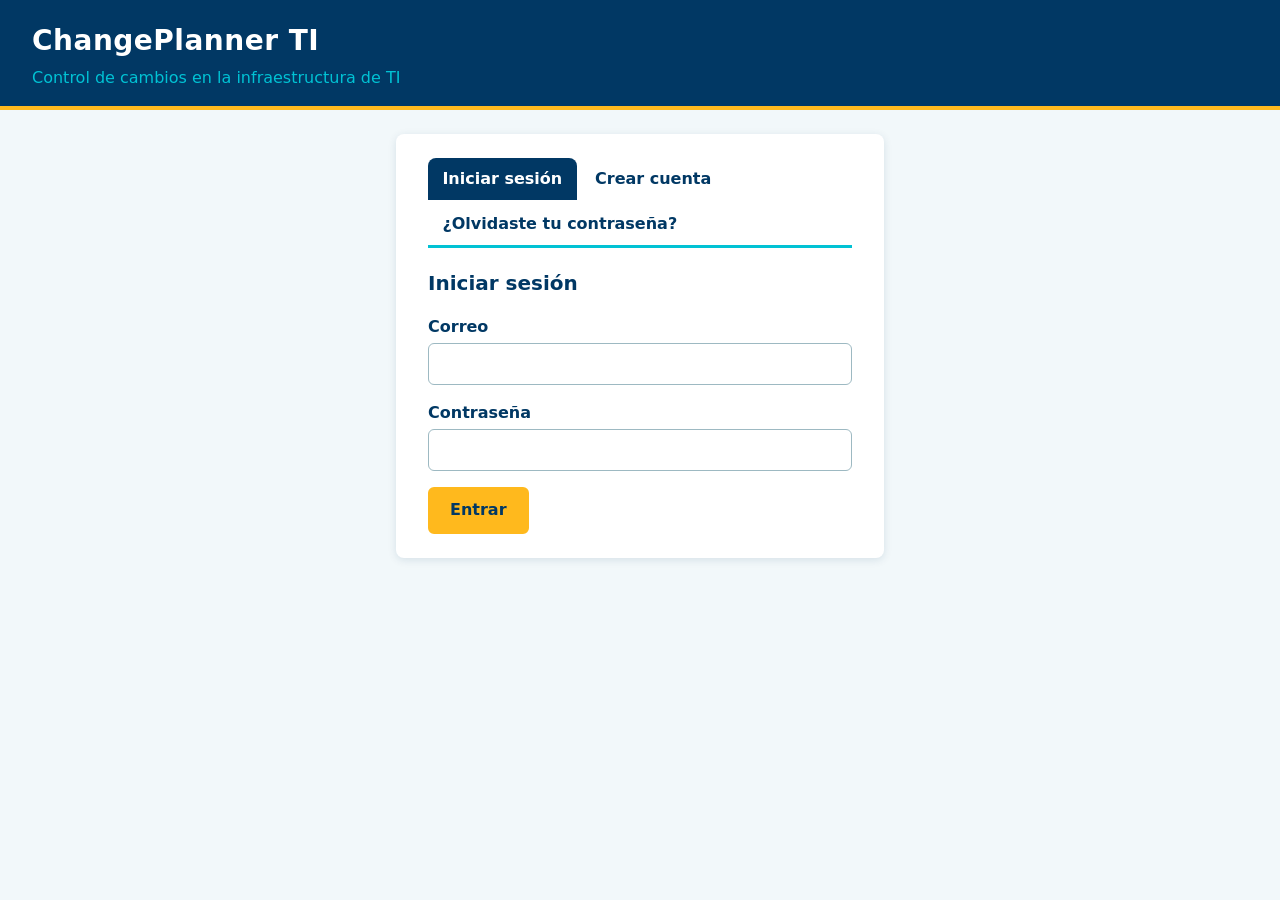
<file: index.html>
<!DOCTYPE html>
<html lang="es">
<head>
  <meta charset="UTF-8">
  <meta name="viewport" content="width=device-width, initial-scale=1">
  <title>Inicio · ChangePlanner TI</title>
  <link rel="stylesheet" href="Estilos.css">
</head>
<body>

<header>
  <h1>ChangePlanner TI</h1>
  <p>Control de cambios en la infraestructura de TI</p>
  <nav aria-label="Menú principal"></nav>
</header>

<main hidden>
  <section id="tablero">
    <h2 id="saludo">Bienvenido</h2>
    <p class="ayuda">Vista gerencial de los cambios en la infraestructura. Elige el período y el área.</p>

    <!-- Filtros: una sola fila sobre los gráficos -->
    <form id="filtros" class="filtros">
      <p><label for="desde">Desde</label><br><input type="date" id="desde" name="desde" required></p>
      <p><label for="hasta">Hasta</label><br><input type="date" id="hasta" name="hasta" required></p>
      <p><label for="filtro-area">Área</label><br>
        <select id="filtro-area" name="area"><option value="">Todas las áreas</option></select></p>
      <p class="filtros-botones">
        <button type="button" data-periodo="mes">Este mes</button>
        <button type="button" data-periodo="anio">Este año</button>
        <button type="button" data-periodo="todo">Todo</button>
      </p>
    </form>

    <p id="mensaje" class="mensaje info" role="status" aria-live="polite" hidden></p>

    <!-- Indicadores principales -->
    <ul class="kpis" aria-label="Indicadores">
      <li><span>Cambios registrados</span><strong id="kpi-total">0</strong></li>
      <li><span>Total ejecutado</span><strong id="kpi-ejecutado">0</strong><small>Exitosos, fallidos y revertidos</small></li>
      <li class="kpi-exito"><span>Tasa de éxito</span><strong id="kpi-exito">–</strong><small id="kpi-exito-det"></small></li>
      <li class="kpi-fallo"><span>% fallido</span><strong id="kpi-fallo">–</strong><small id="kpi-fallo-det"></small></li>
      <li><span>Pendientes</span><strong id="kpi-pendiente">0</strong><small>Sin resultado final</small></li>
    </ul>

    <h3>Cambios por área y resultado</h3>
    <div id="leyenda" class="leyenda" aria-hidden="true"></div>
    <div id="grafico" class="grafico" role="img" aria-label="Gráfico de barras: cambios por área según su resultado. Los mismos datos están en la tabla dinámica."></div>
    <div id="tooltip" class="tooltip" role="tooltip" hidden></div>

    <h3>Tabla dinámica</h3>
    <p>
      <label for="pivote-columnas">Columnas</label>
      <select id="pivote-columnas">
        <option value="resultado">Resultado</option>
        <option value="clasificacion">Clasificación</option>
        <option value="estado">Estado de aprobación</option>
      </select>
    </p>
    <div class="tabla-desplazable">
      <table id="pivote">
        <thead><tr><th scope="col">Área</th></tr></thead>
        <tbody><tr><td colspan="1">Cargando…</td></tr></tbody>
      </table>
    </div>
  </section>
</main>

<script src="js/config.js"></script>
<script src="js/auth.js"></script>
<script src="js/api.js"></script>
<script src="js/tablero.js"></script>
</body>
</html>
</file>
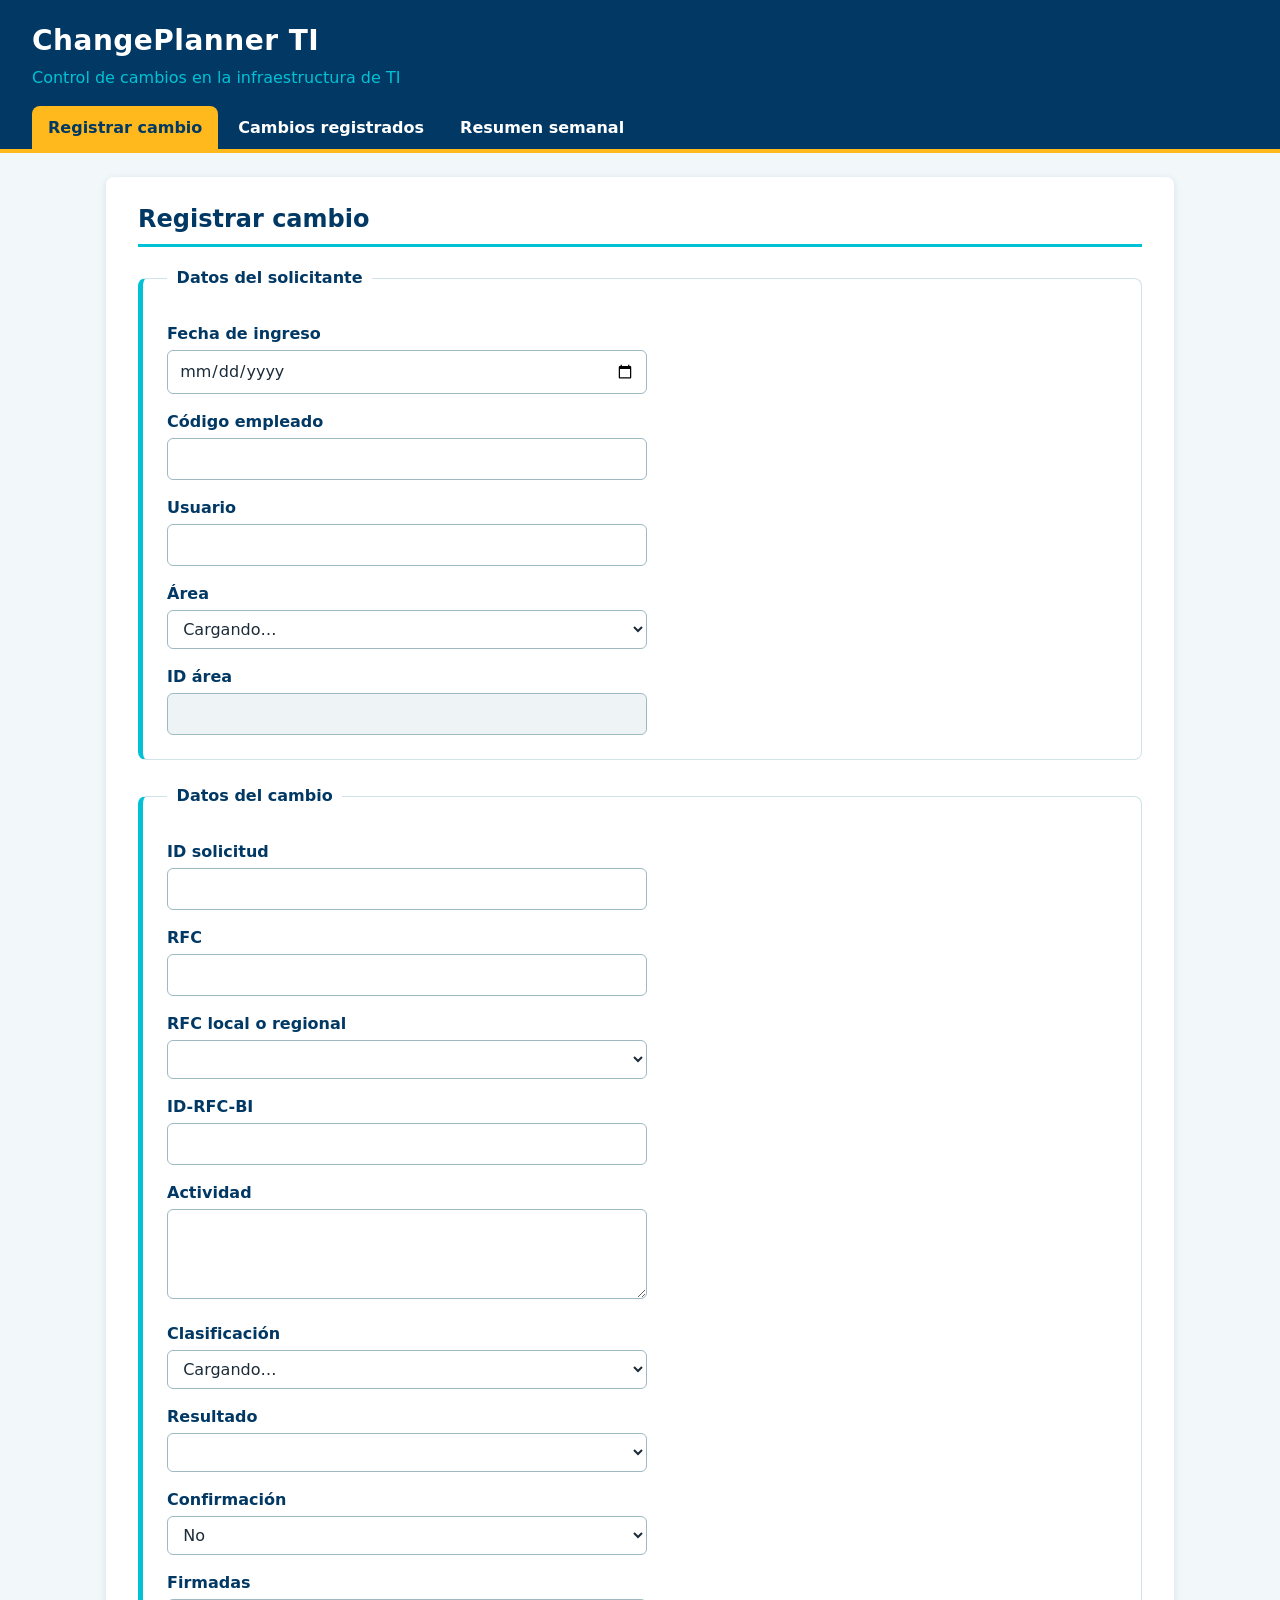
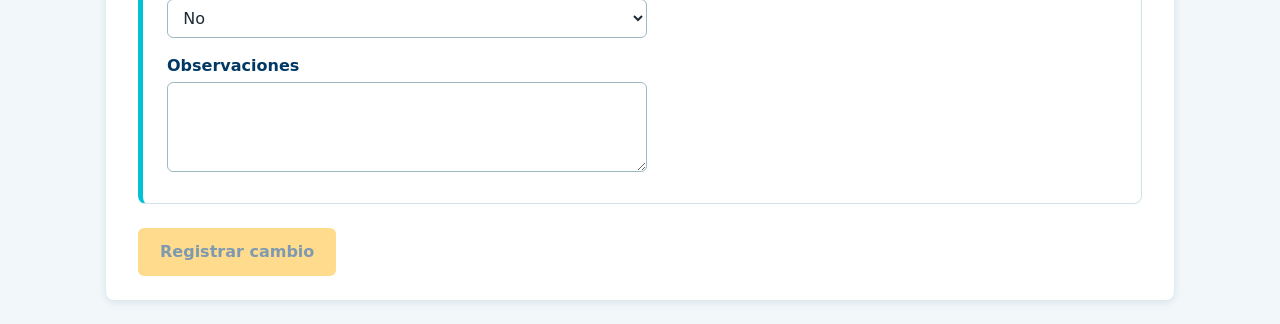
<file: Index.html>
<!DOCTYPE html>
<html lang="es">
<head>
  <meta charset="UTF-8">
  <meta name="viewport" content="width=device-width, initial-scale=1">
  <title>Registrar cambio · ChangePlanner TI</title>
  <link rel="stylesheet" href="Estilos.css">
</head>
<body>

<header>
  <h1>ChangePlanner TI</h1>
  <p>Control de cambios en la infraestructura de TI</p>
  <nav>
    <a href="index.html" aria-current="page">Registrar cambio</a>
    <a href="CambiosRegistrados.html">Cambios registrados</a>
    <a href="CambiosSemanal.html">Resumen semanal</a>
  </nav>
</header>

<main>
  <section id="registro">
    <h2>Registrar cambio</h2>
    <p id="mensaje" class="mensaje info" role="status" aria-live="polite" hidden></p>

    <form id="form-cambio">
      <!-- Datos de quien realiza el cambio y qué área -->
      <fieldset>
        <legend>Datos del solicitante</legend>
        <p><label for="fechaIngreso">Fecha de ingreso</label><br>
          <input type="date" id="fechaIngreso" name="fechaIngreso" required></p>
        <p><label for="codigoEmpleado">Código empleado</label><br>
          <input type="text" id="codigoEmpleado" name="codigoEmpleado" maxlength="30"></p>
        <p><label for="usuario">Usuario</label><br>
          <input type="text" id="usuario" name="usuario" required maxlength="60"></p>
        <p><label for="area">Área</label><br>
          <select id="area" name="area" required>
            <option value="">Cargando…</option>
          </select></p>
        <p><label for="idArea">ID área</label><br>
          <input type="text" id="idArea" name="idArea" readonly tabindex="-1"></p>
      </fieldset>

      <!-- Datos de la actividad a realizar en la infraestructura -->
      <fieldset>
        <legend>Datos del cambio</legend>
        <p><label for="idSolicitud">ID solicitud</label><br>
          <input type="text" id="idSolicitud" name="idSolicitud" maxlength="40"></p>
        <p><label for="rfc">RFC</label><br>
          <input type="text" id="rfc" name="rfc" maxlength="40"></p>
        <p><label for="rfcTipo">RFC local o regional</label><br>
          <select id="rfcTipo" name="rfcTipo"></select></p>
        <p><label for="idRfcBi">ID-RFC-BI</label><br>
          <input type="text" id="idRfcBi" name="idRfcBi" maxlength="40"></p>
        <p><label for="actividad">Actividad</label><br>
          <textarea id="actividad" name="actividad" rows="3" cols="50" required minlength="10" maxlength="1000"></textarea></p>
        <p><label for="clasificacion">Clasificación</label><br>
          <select id="clasificacion" name="clasificacion" required>
            <option value="">Cargando…</option>
          </select></p>
        <p><label for="resultado">Resultado</label><br>
          <select id="resultado" name="resultado"></select></p>
        <p><label for="confirmacion">Confirmación</label><br>
          <select id="confirmacion" name="confirmacion">
            <option>No</option>
            <option>Sí</option>
          </select></p>
        <p><label for="firmadas">Firmadas</label><br>
          <select id="firmadas" name="firmadas">
            <option>No</option>
            <option>Sí</option>
          </select></p>
        <p><label for="observaciones">Observaciones</label><br>
          <textarea id="observaciones" name="observaciones" rows="3" cols="50" maxlength="1000"></textarea><br>
          <span id="ayuda-observaciones" class="ayuda" hidden>Los cambios de emergencia requieren una justificación (mínimo 10 caracteres).</span></p>
      </fieldset>

      <!-- Botón que registra el cambio -->
      <button type="submit" disabled>Registrar cambio</button>
    </form>
  </section>
</main>

<script src="js/config.js"></script>
<script src="js/api.js"></script>
<script src="js/registro.js"></script>
</body>
</html>
</file>
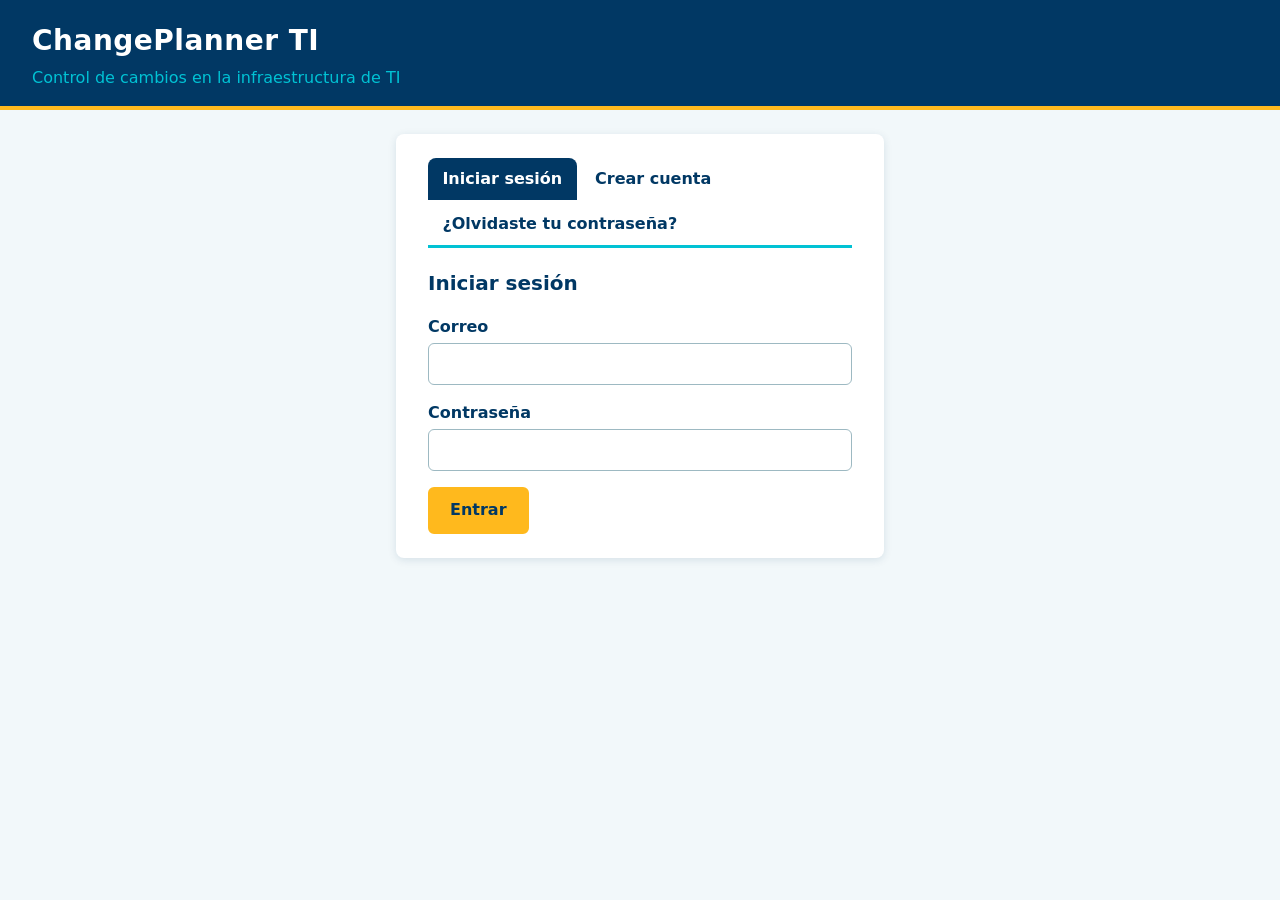
<file: CambiosRegistrados.html>
<!DOCTYPE html>
<html lang="es">
<head>
  <meta charset="UTF-8">
  <meta name="viewport" content="width=device-width, initial-scale=1">
  <title>Cambios registrados · ChangePlanner TI</title>
  <link rel="stylesheet" href="Estilos.css">
</head>
<body>

<header>
  <h1>ChangePlanner TI</h1>
  <p>Control de cambios en la infraestructura de TI</p>
  <nav aria-label="Menú principal"></nav>
</header>

<main hidden>
  <section id="cambios">
    <h2>Cambios registrados</h2>
    <!-- Búsqueda y filtros (semana 6, hallazgo H2 de la prueba con usuarios).
         Los filtros se aplican en el servidor (PostgREST) y se combinan entre sí. -->
    <form id="form-filtros" class="filtros" role="search" aria-label="Buscar cambios">
      <p><label for="f-codigo">Código del cambio</label><br>
        <input type="search" id="f-codigo" name="codigo" maxlength="60" autocomplete="off"
               placeholder="RFC, ID solicitud o ID-RFC-BI" aria-describedby="ayuda-codigo"></p>
      <p><label for="f-area">Área</label><br>
        <select id="f-area" name="area">
          <option value="">Todas las áreas</option>
        </select></p>
      <p><label for="f-usuario">Usuario</label><br>
        <input type="search" id="f-usuario" name="usuario" maxlength="60" autocomplete="off"
               placeholder="Usuario o código de empleado"></p>
      <p><label for="f-etapa">Etapa</label><br>
        <select id="f-etapa" name="etapa">
          <option value="">Todas las etapas</option>
          <option>Registrado</option>
          <option>Aprobado en sesión</option>
          <option>Ejecutado</option>
        </select></p>
      <p><label for="semana">Semana</label><br>
        <input type="week" id="semana" name="semana"></p>
      <p class="filtros-botones">
        <button type="submit" id="btn-buscar">Buscar</button>
        <button type="button" id="btn-todas">Ver todas las semanas</button>
        <button type="button" id="btn-limpiar">Limpiar filtros</button>
      </p>
    </form>
    <p id="ayuda-codigo" class="ayuda">Puedes escribir solo una parte del código. Los filtros se combinan entre sí.</p>
    <p id="conteo" class="conteo" aria-live="polite"></p>
    <p id="mensaje" class="mensaje info" role="status" aria-live="polite" hidden></p>
    <table>
      <thead>
        <tr>
          <th scope="col">Fecha de ingreso</th>
          <th scope="col">Código Empleado</th>
          <th scope="col">Usuario</th>
          <th scope="col">Área</th>
          <th scope="col">ID Área</th>
          <th scope="col">ID Solicitud</th>
          <th scope="col">RFC</th>
          <th scope="col">RFC Local / Regional</th>
          <th scope="col">ID-RFC-BI</th>
          <th scope="col">Actividad</th>
          <th scope="col">Clasificación</th>
          <th scope="col">Etapa</th>
          <th scope="col">Fecha de sesión</th>
          <th scope="col">Fecha de ejecución</th>
          <th scope="col">Resultado</th>
          <th scope="col">Confirmación</th>
          <th scope="col">Aprobado por</th>
          <th scope="col">Fecha de Aprobación</th>
          <th scope="col">Firmadas</th>
          <th scope="col">Observaciones</th>
          <th scope="col">Aprobación semanal</th>
          <th scope="col" class="solo-admin" hidden>Acciones</th>
        </tr>
      </thead>
      <tbody>
        <tr>
          <td colspan="21">Cargando…</td>
        </tr>
      </tbody>
    </table>
  </section>

  <!-- Editar cambio (solo Administrador) -->
  <dialog id="dlg-editar" aria-labelledby="dlg-editar-titulo">
    <form id="form-editar" method="dialog">
      <h3 id="dlg-editar-titulo">Editar cambio</h3>
      <p class="ayuda" id="editar-resumen"></p>
      <p><label for="ed-actividad">Actividad</label><br>
        <textarea id="ed-actividad" name="actividad" rows="3" required minlength="10" maxlength="1000"></textarea></p>
      <p><label for="ed-clasificacion">Clasificación</label><br>
        <select id="ed-clasificacion" name="clasificacion" required></select></p>
      <p><label for="ed-observaciones">Observaciones</label><br>
        <textarea id="ed-observaciones" name="observaciones" rows="3" maxlength="1000"></textarea></p>
      <p id="editar-mensaje" class="mensaje error" role="alert" hidden></p>
      <button type="submit" value="guardar">Guardar cambios</button>
      <button type="button" class="btn-cerrar">Cancelar</button>
    </form>
  </dialog>

  <!-- Actualizar etapa (solo Administrador): 1 Registrado → 2 Aprobado en sesión → 3 Ejecutado -->
  <dialog id="dlg-etapa" aria-labelledby="dlg-etapa-titulo">
    <form id="form-etapa" method="dialog">
      <h3 id="dlg-etapa-titulo">Actualizar etapa</h3>
      <p class="ayuda" id="etapa-resumen"></p>
      <ol class="etapas" aria-label="Etapas del cambio">
        <li data-etapa="Registrado">Registrado</li>
        <li data-etapa="Aprobado en sesión">Aprobado en sesión</li>
        <li data-etapa="Ejecutado">Ejecutado</li>
      </ol>
      <p><label for="et-fecha" id="et-fecha-etiqueta">Fecha</label><br>
        <input type="date" id="et-fecha" name="fecha" required></p>
      <div id="et-campos-ejecucion">
        <p><label for="et-resultado">Resultado de la ejecución</label><br>
          <select id="et-resultado" name="resultado"></select></p>
        <p><label><input type="checkbox" id="et-confirmacion" name="confirmacion"> Confirmación del solicitante</label></p>
      </div>
      <p><label><input type="checkbox" id="et-firmadas" name="firmadas"> Firmadas</label></p>
      <p><label for="et-observaciones">Observaciones</label><br>
        <textarea id="et-observaciones" name="observaciones" rows="3" maxlength="1000"></textarea><br>
        <span class="ayuda" id="et-ayuda-obs" hidden>Si el cambio fue fallido o revertido, explica qué pasó (mínimo 10 caracteres).</span></p>
      <p id="etapa-mensaje" class="mensaje error" role="alert" hidden></p>
      <button type="submit" id="et-guardar">Guardar etapa</button>
      <button type="button" class="btn-cerrar">Cancelar</button>
    </form>
  </dialog>

  <!-- Eliminar cambio (solo Administrador) -->
  <dialog id="dlg-eliminar" aria-labelledby="dlg-eliminar-titulo">
    <form id="form-eliminar" method="dialog">
      <h3 id="dlg-eliminar-titulo">Eliminar cambio</h3>
      <p id="eliminar-resumen"></p>
      <p><label for="el-motivo">Motivo de la eliminación</label><br>
        <textarea id="el-motivo" name="motivo" rows="2" required minlength="5" maxlength="300"></textarea></p>
      <p id="eliminar-mensaje" class="mensaje error" role="alert" hidden></p>
      <button type="submit" value="eliminar" class="btn-peligro">Eliminar</button>
      <button type="button" class="btn-cerrar">Cancelar</button>
    </form>
  </dialog>
</main>

<script src="js/config.js"></script>
<script src="js/auth.js"></script>
<script src="js/api.js"></script>
<script src="js/registrados.js"></script>
</body>
</html>
</file>
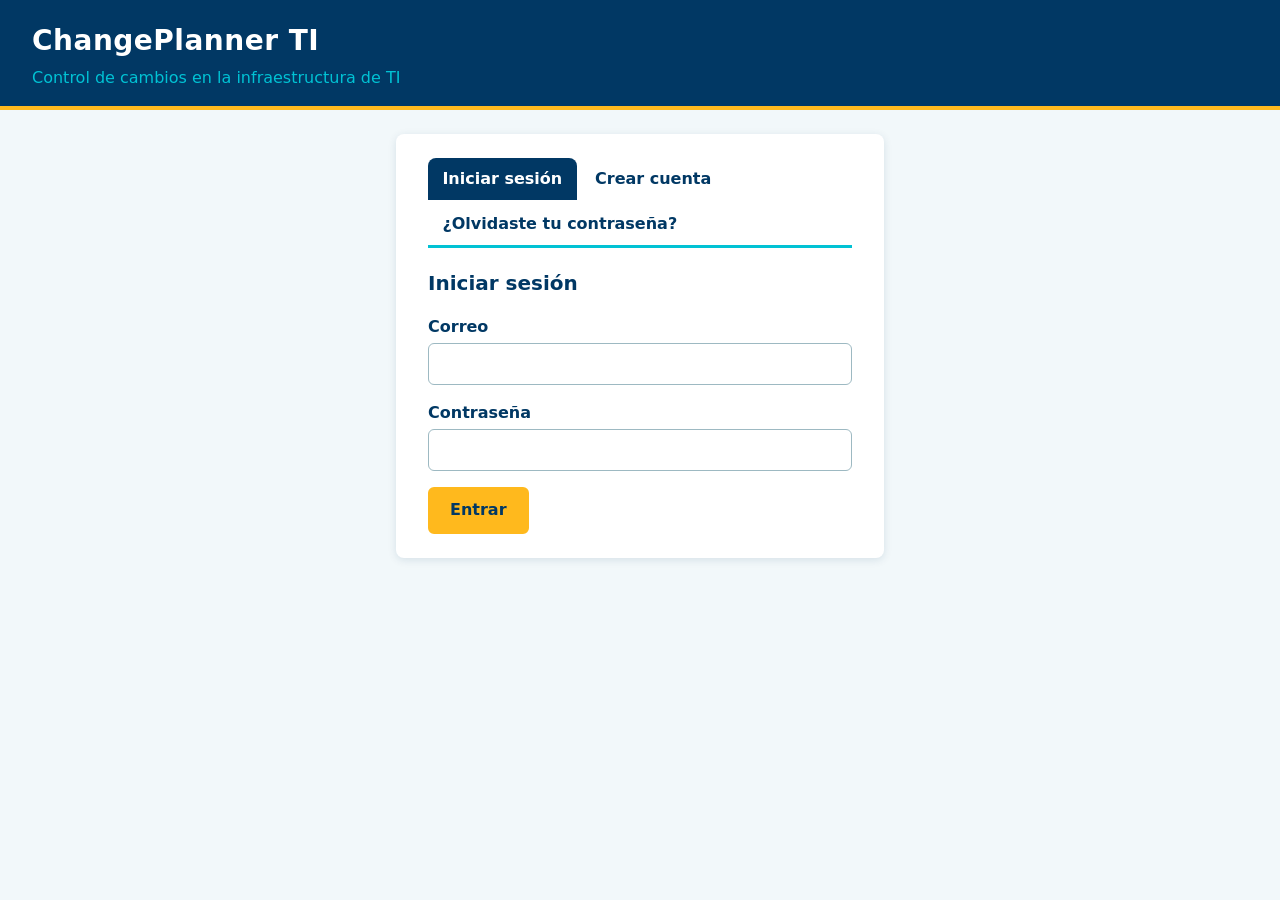
<file: CambiosSemanal.html>
<!DOCTYPE html>
<html lang="es">
<head>
  <meta charset="UTF-8">
  <meta name="viewport" content="width=device-width, initial-scale=1">
  <title>Resumen semanal · ChangePlanner TI</title>
  <link rel="stylesheet" href="Estilos.css">
</head>
<body>

<header>
  <h1>ChangePlanner TI</h1>
  <p>Control de cambios en la infraestructura de TI</p>
  <nav aria-label="Menú principal"></nav>
</header>

<main hidden>
  <section id="resumen">
    <h2>Resumen semanal</h2>
    <p>
      <label for="semana">Semana</label>
      <input type="week" id="semana" name="semana">
      <button type="button" id="btn-csv" class="solo-detalle" hidden>Exportar CSV</button>
      <button type="button" id="btn-imprimir">Imprimir o guardar PDF</button>
    </p>
    <p id="estado-semana"></p>
    <p id="mensaje" class="mensaje info" role="status" aria-live="polite" hidden></p>

    <h3>Totales de la semana</h3>
    <ul>
      <li>Cambios registrados: <strong id="total-cambios">0</strong></li>
      <li>Por aprobar: <strong id="total-pendientes">0</strong></li>
      <li>Aprobados: <strong id="total-aprobados">0</strong></li>
      <li>Rechazados: <strong id="total-rechazados">0</strong></li>
      <li>Sin firmar: <strong id="total-sin-firmar">0</strong></li>
    </ul>

    <h3>Cambios por usuario</h3>
    <table>
      <thead>
        <tr>
          <th scope="col">Usuario</th>
          <th scope="col">Área</th>
          <th scope="col">Cambios</th>
        </tr>
      </thead>
      <tbody id="cuerpo-usuarios">
        <tr>
          <td colspan="3">Sin datos para esta semana.</td>
        </tr>
      </tbody>
    </table>

    <h3>Aprobación de gerencia</h3>
    <p id="aviso-aprobacion" class="ayuda" hidden>La aprobación de la semana la registra el rol <strong>Aprobador</strong>.</p>
    <form id="form-aprobacion" hidden>
      <p><label for="aprobadoPor">Aprobado por</label><br>
        <select id="aprobadoPor" name="aprobadoPor" required></select><br>
        <span class="ayuda">Solo puedes decidir con tu propio usuario; el servidor lo verifica.</span></p>
      <p><label for="fechaAprobacion">Fecha de aprobación</label><br>
        <input type="date" id="fechaAprobacion" name="fechaAprobacion" required></p>
      <p><label for="comentarios">Comentarios</label><br>
        <textarea id="comentarios" name="comentarios" rows="3" cols="50" maxlength="1000"></textarea></p>
      <button type="submit">Aprobar semana</button>
      <button type="button" id="btn-rechazar">Rechazar semana</button>
    </form>
  </section>
</main>

<script src="js/config.js"></script>
<script src="js/auth.js"></script>
<script src="js/api.js"></script>
<script src="js/semanal.js"></script>
</body>
</html>
</file>
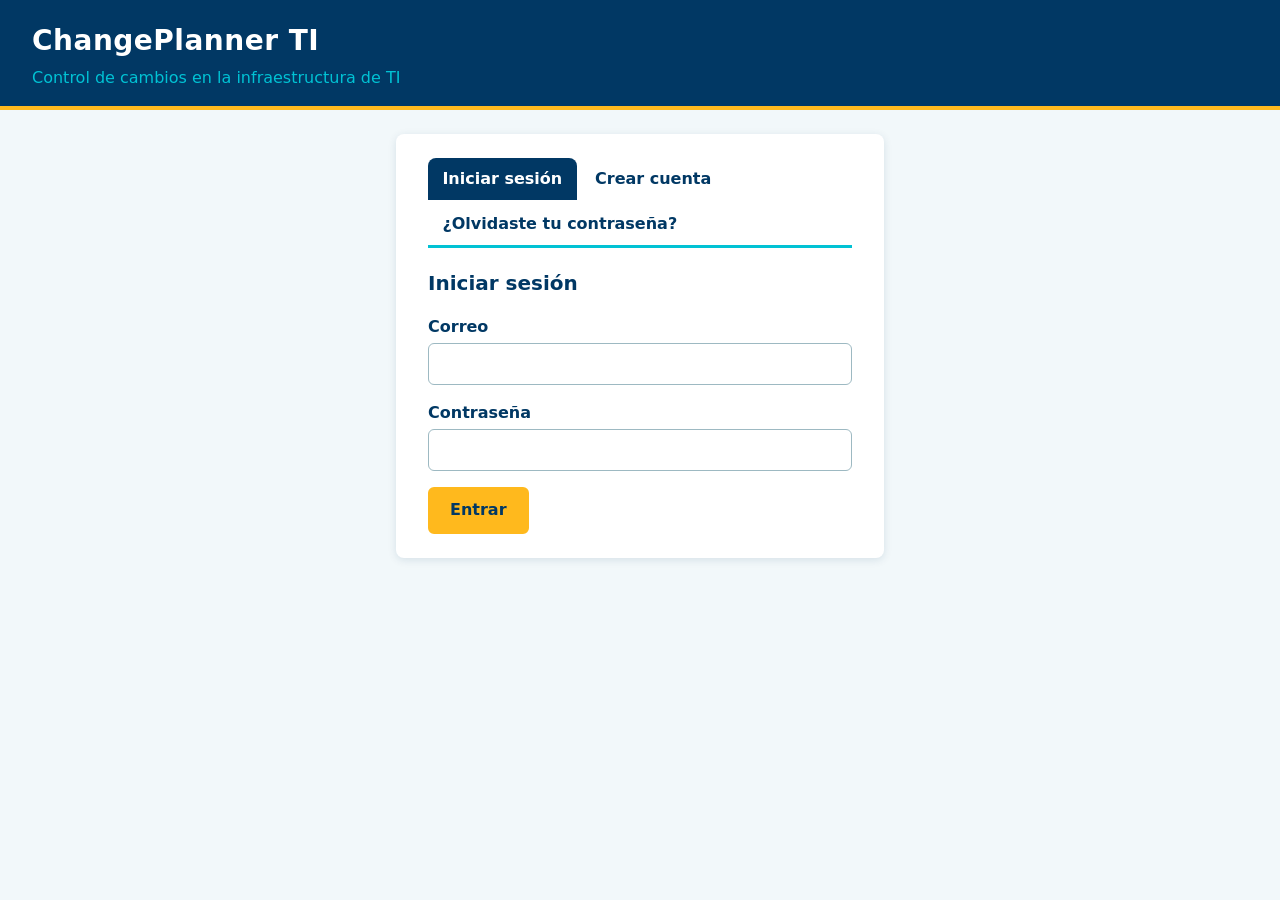
<file: login.html>
<!DOCTYPE html>
<html lang="es">
<head>
  <meta charset="UTF-8">
  <meta name="viewport" content="width=device-width, initial-scale=1">
  <title>Iniciar sesión · ChangePlanner TI</title>
  <link rel="stylesheet" href="Estilos.css">
</head>
<body class="pagina-acceso">

<header>
  <h1>ChangePlanner TI</h1>
  <p>Control de cambios en la infraestructura de TI</p>
</header>

<main>
  <section id="acceso">
    <div class="pestanas" role="tablist" aria-label="Opciones de acceso">
      <button type="button" role="tab" id="tab-entrar" aria-controls="form-entrar" aria-selected="true">Iniciar sesión</button>
      <button type="button" role="tab" id="tab-registro" aria-controls="form-registro" aria-selected="false">Crear cuenta</button>
      <button type="button" role="tab" id="tab-recuperar" aria-controls="form-recuperar" aria-selected="false">¿Olvidaste tu contraseña?</button>
    </div>

    <p id="mensaje" class="mensaje info" role="status" aria-live="polite" hidden></p>

    <!-- Iniciar sesión -->
    <form id="form-entrar" role="tabpanel" aria-labelledby="tab-entrar">
      <h2>Iniciar sesión</h2>
      <p><label for="entrar-correo">Correo</label><br>
        <input type="email" id="entrar-correo" name="correo" required autocomplete="username"></p>
      <p><label for="entrar-contrasena">Contraseña</label><br>
        <input type="password" id="entrar-contrasena" name="contrasena" required autocomplete="current-password"></p>
      <button type="submit">Entrar</button>
    </form>

    <!-- Registro: toda cuenta nueva queda como Visualizador -->
    <form id="form-registro" role="tabpanel" aria-labelledby="tab-registro" hidden>
      <h2>Crear cuenta</h2>
      <p class="ayuda">Las cuentas nuevas tienen el rol <strong>Visualizador</strong>. Un administrador puede darte otro rol.</p>
      <p><label for="registro-nombre">Nombre completo</label><br>
        <input type="text" id="registro-nombre" name="nombre" required minlength="3" maxlength="80" autocomplete="name"></p>
      <p><label for="registro-correo">Correo</label><br>
        <input type="email" id="registro-correo" name="correo" required autocomplete="email"></p>
      <p><label for="registro-contrasena">Contraseña</label><br>
        <input type="password" id="registro-contrasena" name="contrasena" required minlength="8" autocomplete="new-password"><br>
        <span class="ayuda">Mínimo 8 caracteres, con letras y números.</span></p>
      <p><label for="registro-confirmar">Repite la contraseña</label><br>
        <input type="password" id="registro-confirmar" name="confirmar" required minlength="8" autocomplete="new-password"></p>
      <button type="submit">Crear cuenta</button>
    </form>

    <!-- Recuperación de contraseña: envía un enlace a restablecer.html -->
    <form id="form-recuperar" role="tabpanel" aria-labelledby="tab-recuperar" hidden>
      <h2>Recuperar contraseña</h2>
      <p class="ayuda">Te enviaremos un enlace para crear una contraseña nueva.</p>
      <p><label for="recuperar-correo">Correo</label><br>
        <input type="email" id="recuperar-correo" name="correo" required autocomplete="email"></p>
      <button type="submit">Enviar enlace</button>
    </form>
  </section>
</main>

<script src="js/config.js"></script>
<script src="js/auth.js"></script>
<script src="js/login.js"></script>
</body>
</html>
</file>
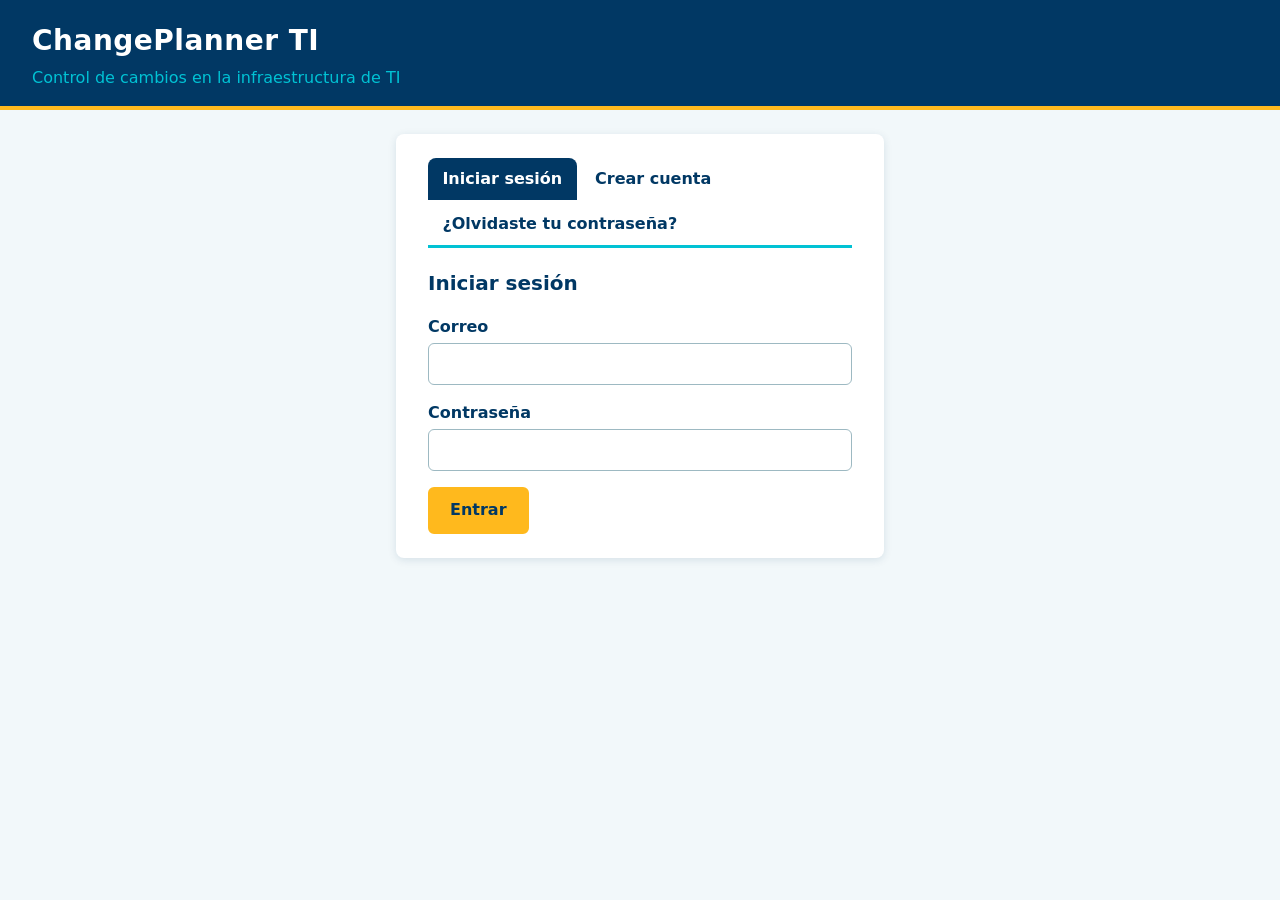
<file: RegistrarCambio.html>
<!DOCTYPE html>
<html lang="es">
<head>
  <meta charset="UTF-8">
  <meta name="viewport" content="width=device-width, initial-scale=1">
  <title>Registrar cambio · ChangePlanner TI</title>
  <link rel="stylesheet" href="Estilos.css">
</head>
<body>

<header>
  <h1>ChangePlanner TI</h1>
  <p>Control de cambios en la infraestructura de TI</p>
  <nav aria-label="Menú principal"></nav>
</header>

<main hidden>
  <section id="registro">
    <h2>Registrar cambio</h2>
    <p class="etapas-ayuda">
      <strong>Etapa 1 de 3 · Registro.</strong> Ingresa la solicitud. La aprobación en sesión (etapa 2) y el resultado de la
      ejecución (etapa 3) se documentan después en <a href="CambiosRegistrados.html">Cambios registrados</a> → <em>Actualizar etapa</em>.
    </p>
    <p id="mensaje" class="mensaje info" role="status" aria-live="polite" hidden></p>

    <form id="form-cambio">
      <!-- Datos de quien realiza el cambio y qué área -->
      <fieldset>
        <legend>Datos del solicitante</legend>
        <p><label for="fechaIngreso">Fecha de ingreso</label><br>
          <input type="date" id="fechaIngreso" name="fechaIngreso" required></p>
        <p><label for="codigoEmpleado">Código empleado</label><br>
          <input type="text" id="codigoEmpleado" name="codigoEmpleado" maxlength="30"></p>
        <p><label for="usuario">Usuario</label><br>
          <input type="text" id="usuario" name="usuario" required maxlength="60"></p>
        <p><label for="area">Área</label><br>
          <select id="area" name="area" required>
            <option value="">Cargando…</option>
          </select></p>
        <p><label for="idArea">ID área</label><br>
          <input type="text" id="idArea" name="idArea" readonly tabindex="-1"></p>
      </fieldset>

      <!-- Datos de la actividad a realizar en la infraestructura -->
      <fieldset>
        <legend>Datos del cambio</legend>
        <p><label for="idSolicitud">ID solicitud</label><br>
          <input type="text" id="idSolicitud" name="idSolicitud" maxlength="40"></p>
        <p><label for="rfc">RFC</label><br>
          <input type="text" id="rfc" name="rfc" maxlength="40"></p>
        <p><label for="rfcTipo">RFC local o regional</label><br>
          <select id="rfcTipo" name="rfcTipo"></select></p>
        <p><label for="idRfcBi">ID-RFC-BI</label><br>
          <input type="text" id="idRfcBi" name="idRfcBi" maxlength="40"></p>
        <p><label for="actividad">Actividad</label><br>
          <textarea id="actividad" name="actividad" rows="3" cols="50" required minlength="10" maxlength="1000"></textarea></p>
        <p><label for="clasificacion">Clasificación</label><br>
          <select id="clasificacion" name="clasificacion" required>
            <option value="">Cargando…</option>
          </select></p>
        <p><label for="observaciones">Observaciones</label><br>
          <textarea id="observaciones" name="observaciones" rows="3" cols="50" maxlength="1000"></textarea><br>
          <span id="ayuda-observaciones" class="ayuda" hidden>Los cambios de emergencia requieren una justificación (mínimo 10 caracteres).</span></p>
      </fieldset>

      <!-- Botón que registra el cambio -->
      <button type="submit" disabled>Registrar cambio</button>
    </form>
  </section>
</main>

<script src="js/config.js"></script>
<script src="js/auth.js"></script>
<script src="js/api.js"></script>
<script src="js/registro.js"></script>
</body>
</html>
</file>
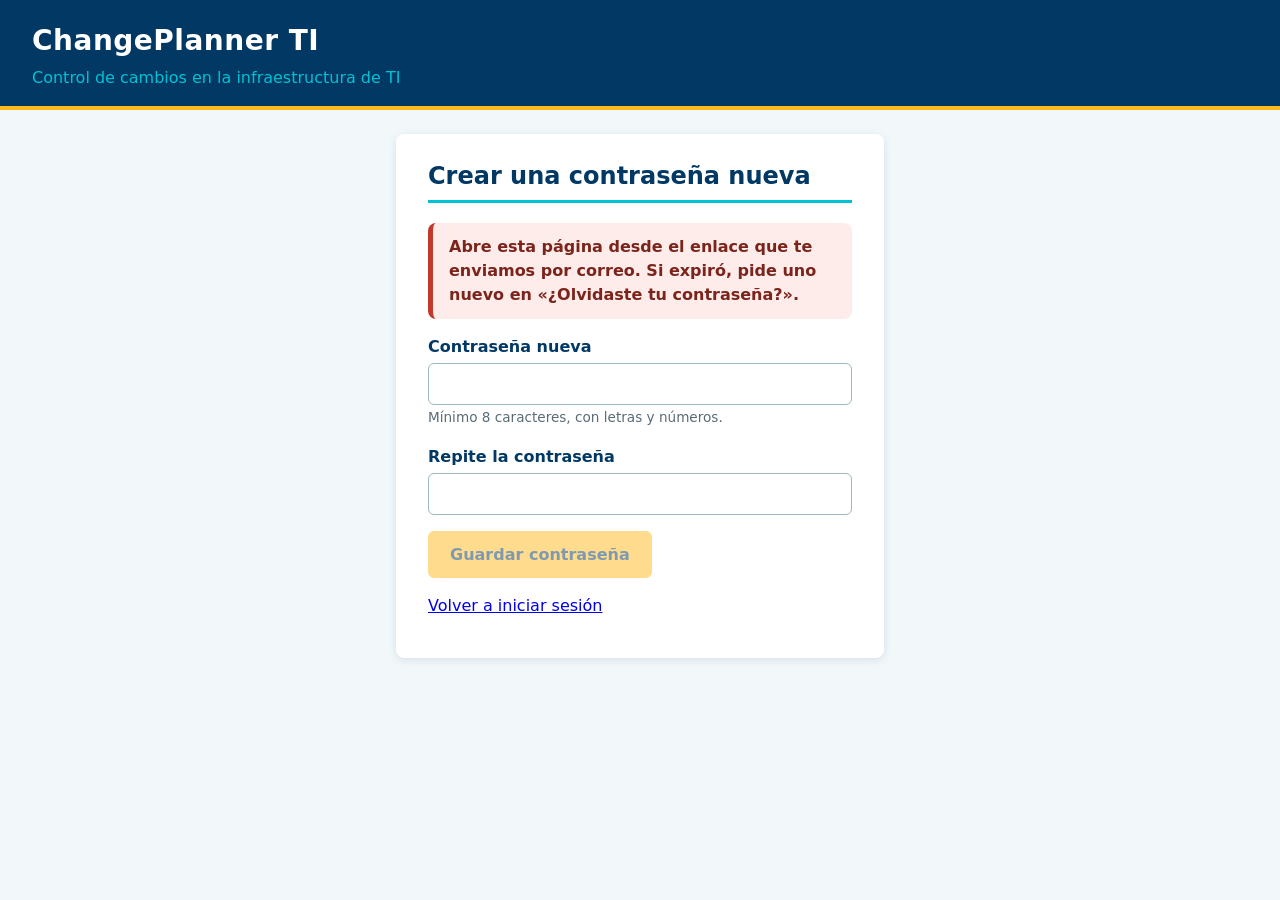
<file: restablecer.html>
<!DOCTYPE html>
<html lang="es">
<head>
  <meta charset="UTF-8">
  <meta name="viewport" content="width=device-width, initial-scale=1">
  <title>Nueva contraseña · ChangePlanner TI</title>
  <link rel="stylesheet" href="Estilos.css">
</head>
<body class="pagina-acceso">

<header>
  <h1>ChangePlanner TI</h1>
  <p>Control de cambios en la infraestructura de TI</p>
</header>

<main>
  <section id="acceso">
    <h2>Crear una contraseña nueva</h2>
    <p id="mensaje" class="mensaje info" role="status" aria-live="polite" hidden></p>

    <form id="form-restablecer">
      <p><label for="contrasena">Contraseña nueva</label><br>
        <input type="password" id="contrasena" name="contrasena" required minlength="8" autocomplete="new-password"><br>
        <span class="ayuda">Mínimo 8 caracteres, con letras y números.</span></p>
      <p><label for="confirmar">Repite la contraseña</label><br>
        <input type="password" id="confirmar" name="confirmar" required minlength="8" autocomplete="new-password"></p>
      <button type="submit">Guardar contraseña</button>
    </form>

    <p><a href="login.html">Volver a iniciar sesión</a></p>
  </section>
</main>

<script src="js/config.js"></script>
<script src="js/auth.js"></script>
<script>
// restablecer.html · llega desde el enlace del correo de recuperación (la sesión temporal viene en el #hash)
(function () {
  "use strict";
  const AUTH = window.AUTH;
  const form = document.getElementById("form-restablecer");
  const msg = document.getElementById("mensaje");
  const boton = form.querySelector('button[type="submit"]');

  function mostrar(texto, tipo) {
    msg.textContent = texto;
    msg.className = "mensaje " + (tipo || "info");
    msg.hidden = false;
  }

  const r = AUTH.leerSesionDeUrl();
  if (r && r.error) {
    mostrar(r.error, "error");
    boton.disabled = true;
  } else if (!AUTH.leerSesion()) {
    mostrar("Abre esta página desde el enlace que te enviamos por correo. Si expiró, pide uno nuevo en «¿Olvidaste tu contraseña?».", "error");
    boton.disabled = true;
  }

  form.addEventListener("submit", async (ev) => {
    ev.preventDefault();
    const e = form.elements;
    if (e.contrasena.value !== e.confirmar.value) { mostrar("Las contraseñas no coinciden.", "error"); return; }
    if (!/[A-Za-z]/.test(e.contrasena.value) || !/\d/.test(e.contrasena.value)) {
      mostrar("La contraseña debe tener letras y números.", "error");
      return;
    }
    boton.disabled = true;
    mostrar("Guardando…", "info");
    try {
      await AUTH.cambiarContrasena(e.contrasena.value);
      form.reset();
      form.hidden = true;
      mostrar("Contraseña actualizada. Ya puedes usar la aplicación.", "ok");
      const a = document.createElement("a");
      a.href = "index.html";
      a.textContent = "Ir al inicio";
      msg.after(a);
    } catch (err) {
      mostrar(err.message, "error");
      boton.disabled = false;
    }
  });
})();
</script>
</body>
</html>
</file>
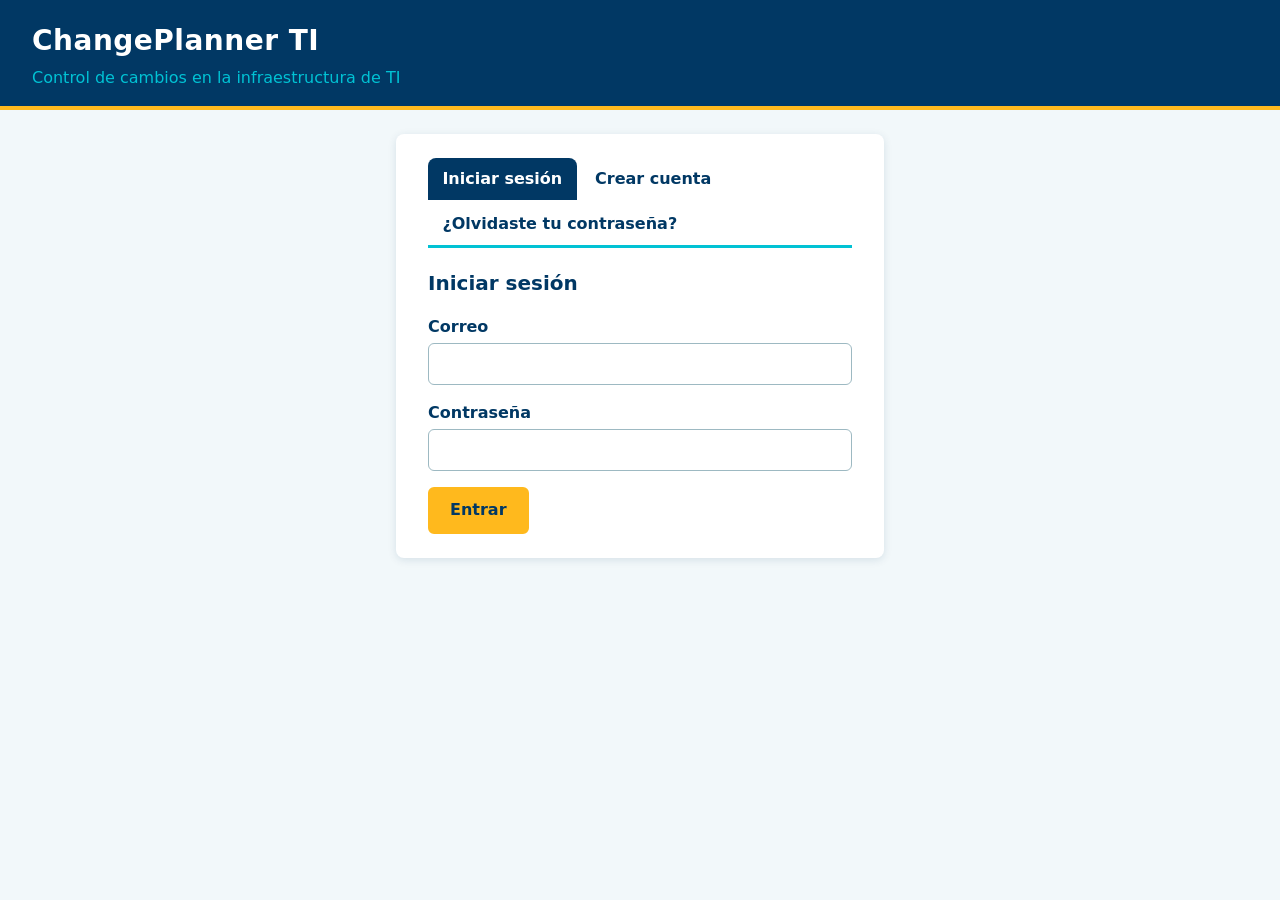
<file: Usuarios.html>
<!DOCTYPE html>
<html lang="es">
<head>
  <meta charset="UTF-8">
  <meta name="viewport" content="width=device-width, initial-scale=1">
  <title>Usuarios · ChangePlanner TI</title>
  <link rel="stylesheet" href="Estilos.css">
</head>
<body>

<header>
  <h1>ChangePlanner TI</h1>
  <p>Control de cambios en la infraestructura de TI</p>
  <nav aria-label="Menú principal"></nav>
</header>

<main hidden>
  <section id="usuarios">
    <h2>Usuarios y roles</h2>
    <p id="mensaje" class="mensaje info" role="status" aria-live="polite" hidden></p>

    <h3>Crear usuario</h3>
    <form id="form-nuevo">
      <fieldset>
        <legend>Cuenta nueva</legend>
        <p><label for="nuevo-nombre">Nombre completo</label><br>
          <input type="text" id="nuevo-nombre" name="nombre" required minlength="3" maxlength="80"></p>
        <p><label for="nuevo-correo">Correo</label><br>
          <input type="email" id="nuevo-correo" name="correo" required></p>
        <p><label for="nuevo-contrasena">Contraseña temporal</label><br>
          <input type="password" id="nuevo-contrasena" name="contrasena" required minlength="8" autocomplete="new-password"><br>
          <span class="ayuda">Mínimo 8 caracteres, con letras y números. La persona puede cambiarla con «¿Olvidaste tu contraseña?».</span></p>
        <p><label for="nuevo-rol">Rol</label><br>
          <select id="nuevo-rol" name="rol">
            <option>Visualizador</option>
            <option>Aprobador</option>
            <option>Administrador</option>
          </select></p>
      </fieldset>
      <button type="submit">Crear usuario</button>
    </form>

    <h3>Usuarios registrados</h3>
    <div class="tabla-desplazable">
      <table id="tabla-usuarios">
        <thead>
          <tr>
            <th scope="col">Nombre</th>
            <th scope="col">Correo</th>
            <th scope="col">Rol</th>
            <th scope="col">Activo</th>
            <th scope="col">Registrado</th>
            <th scope="col">Acciones</th>
          </tr>
        </thead>
        <tbody><tr><td colspan="6">Cargando…</td></tr></tbody>
      </table>
    </div>
  </section>
</main>

<script src="js/config.js"></script>
<script src="js/auth.js"></script>
<script src="js/api.js"></script>
<script src="js/usuarios.js"></script>
</body>
</html>
</file>
<file: Estilos.css>
/* ==========================================================================
   ChangePlanner TI · estilos.css
   Hoja de estilos compartida por todas las páginas del proyecto.

   Páginas y secciones a las que pertenece cada bloque:
     index.html              → #tablero (bienvenida gerencial, bloque 14)
     login.html, restablecer.html → #acceso (bloque 14)
     Usuarios.html           → #usuarios (bloque 14)
     RegistrarCambio.html    → #registro, #form-cambio, fieldset, formularios
     CambiosRegistrados.html → #cambios, tabla de 18 columnas
     CambiosSemanal.html     → #resumen, totales, tabla por usuario, #form-aprobacion
     Las tres páginas        → variables, base, header, nav, botones

   Paleta:
     Azul innovación  #01C2D4  → acentos, bordes, enlace activo
     Naranja          #FFB91D  → botones de acción principal, resaltados
     Azul oscuro      #013864  → encabezado, títulos, texto de énfasis
   ========================================================================== */


/* 1. VARIABLES · todas las páginas
   Los colores se definen una sola vez para cambiarlos desde aquí. */
:root {
  --azul-innovacion: #01C2D4;
  --naranja: #FFB91D;
  --azul-oscuro: #013864;

  --fondo: #F2F8FA;          /* fondo general, derivado del azul innovación */
  --superficie: #FFFFFF;     /* tarjetas y tablas */
  --texto: #1B2B38;
  --borde: #CFE3E8;

  --radio: 8px;
  --sombra: 0 2px 8px rgba(1, 56, 100, 0.12);
}


/* 2. BASE · todas las páginas */
*,
*::before,
*::after {
  box-sizing: border-box;
}

body {
  margin: 0;
  font-family: "Segoe UI", system-ui, -apple-system, Arial, sans-serif;
  line-height: 1.5;
  color: var(--texto);
  background: var(--fondo);
}

h2 {
  margin-top: 0;
  color: var(--azul-oscuro);
  border-bottom: 3px solid var(--azul-innovacion);
  padding-bottom: 0.4rem;
}

h3 {
  color: var(--azul-oscuro);
  margin-top: 1.75rem;
}


/* 3. ENCABEZADO · todas las páginas
   Barra azul oscuro con título, subtítulo y menú. */
header {
  background: var(--azul-oscuro);
  color: #FFFFFF;
  padding: 1.25rem 2rem 0;
  border-bottom: 4px solid var(--naranja);
}

header h1 {
  margin: 0;
  font-size: 1.75rem;
  letter-spacing: 0.5px;
}

header p {
  margin: 0.25rem 0 1rem;
  color: var(--azul-innovacion);
}


/* 4. MENÚ DE NAVEGACIÓN · todas las páginas
   Enlaces entre Index.html, CambiosRegistrados.html y CambiosSemanal.html. */
nav {
  display: flex;
  flex-wrap: wrap;
  gap: 0.25rem;
}

nav a {
  color: #FFFFFF;
  text-decoration: none;
  padding: 0.6rem 1rem;
  border-radius: var(--radio) var(--radio) 0 0;
  font-weight: 600;
}

nav a:hover,
nav a:focus-visible {
  background: rgba(1, 194, 212, 0.25);
  outline: none;
}

/* Página actual: agregar aria-current="page" al enlace correspondiente */
nav a[aria-current="page"] {
  background: var(--naranja);
  color: var(--azul-oscuro);
}


/* 5. CONTENEDORES DE SECCIÓN · todas las páginas
   Cada sección (#registro, #cambios, #resumen) se muestra como tarjeta. */
main,
body > section {
  max-width: 1100px;
  margin: 1.5rem auto;
  padding: 0 1rem;
}

main section,
body > section {
  background: var(--superficie);
  border-radius: var(--radio);
  box-shadow: var(--sombra);
  padding: 1.5rem 2rem;
}


/* 6. FORMULARIO DE REGISTRO · Index.html (#registro, #form-cambio)
   Grupos de campos "Datos del solicitante" y "Datos del cambio". */
fieldset {
  border: 1px solid var(--borde);
  border-left: 5px solid var(--azul-innovacion);
  border-radius: var(--radio);
  margin: 0 0 1.5rem;
  padding: 1rem 1.5rem 0.5rem;
}

legend {
  padding: 0 0.6rem;
  font-weight: 700;
  color: var(--azul-oscuro);
}

label {
  font-weight: 600;
  color: var(--azul-oscuro);
}

input[type="text"],
input[type="email"],
input[type="password"],
input[type="date"],
input[type="week"],
select,
textarea {
  width: 100%;
  max-width: 480px;
  margin-top: 0.25rem;
  padding: 0.5rem 0.7rem;
  font: inherit;
  color: var(--texto);
  background: #FFFFFF;
  border: 1px solid #9DB9C2;
  border-radius: 6px;
}

textarea {
  resize: vertical;
}

input:focus,
select:focus,
textarea:focus {
  outline: 3px solid var(--azul-innovacion);
  outline-offset: 1px;
  border-color: var(--azul-oscuro);
}


/* 7. BOTONES · todas las páginas
   Principal (naranja): Registrar cambio, Aprobar semana.
   Secundario (borde azul): Exportar CSV, Imprimir, Rechazar semana. */
button {
  font: inherit;
  font-weight: 700;
  padding: 0.6rem 1.25rem;
  border-radius: 6px;
  cursor: pointer;
  transition: background 0.15s, color 0.15s;
}

button[type="submit"] {
  background: var(--naranja);
  color: var(--azul-oscuro);
  border: 2px solid var(--naranja);
}

button[type="submit"]:hover {
  background: #E9A400;
  border-color: #E9A400;
}

button[type="button"] {
  background: transparent;
  color: var(--azul-oscuro);
  border: 2px solid var(--azul-oscuro);
}

button[type="button"]:hover {
  background: var(--azul-oscuro);
  color: #FFFFFF;
}

button:focus-visible {
  outline: 3px solid var(--azul-innovacion);
  outline-offset: 2px;
}


/* 8. TABLA DE CAMBIOS REGISTRADOS · CambiosRegistrados.html (#cambios)
   Tiene 18 columnas, por eso la sección permite desplazamiento horizontal. */
#cambios {
  overflow-x: auto;
}

table {
  width: 100%;
  border-collapse: collapse;
  background: var(--superficie);
  font-size: 0.9rem;
}

th,
td {
  border: 1px solid var(--borde);
  padding: 0.55rem 0.75rem;
  text-align: left;
}

thead th {
  background: var(--azul-oscuro);
  color: #FFFFFF;
  white-space: nowrap;
  border-color: var(--azul-oscuro);
}

tbody tr:nth-child(even) {
  background: #F2F8FA;
}

tbody tr:hover {
  background: rgba(1, 194, 212, 0.12);
}

/* Fila de "Aún no hay cambios..." / "Sin datos...": celda con colspan */
td[colspan] {
  text-align: center;
  font-style: italic;
  color: #5A6B76;
  padding: 1.5rem;
}


/* 9. RESUMEN SEMANAL · CambiosSemanal.html (#resumen)
   Selector de semana, botones de exportación y tarjetas de totales. */
#resumen > p {
  display: flex;
  flex-wrap: wrap;
  align-items: center;
  gap: 0.75rem;
}

#resumen > p input[type="week"] {
  width: auto;
  margin-top: 0;
}

/* Totales de la semana: lista convertida en tarjetas */
#resumen ul {
  list-style: none;
  margin: 0;
  padding: 0;
  display: grid;
  grid-template-columns: repeat(auto-fit, minmax(170px, 1fr));
  gap: 1rem;
}

#resumen li {
  background: var(--fondo);
  border-top: 4px solid var(--azul-innovacion);
  border-radius: var(--radio);
  padding: 0.75rem 1rem;
  color: var(--azul-oscuro);
  font-weight: 600;
}

#resumen li strong {
  display: block;
  font-size: 1.75rem;
  color: var(--azul-oscuro);
}

/* Total "Por aprobar" resaltado en naranja */
#resumen li:nth-child(2) {
  border-top-color: var(--naranja);
}


/* 10. APROBACIÓN DE GERENCIA · CambiosSemanal.html (#form-aprobacion) */
#form-aprobacion {
  background: var(--fondo);
  border: 1px solid var(--borde);
  border-left: 5px solid var(--naranja);
  border-radius: var(--radio);
  padding: 1rem 1.5rem 1.25rem;
}

#form-aprobacion button {
  margin-right: 0.5rem;
}


/* 11. PANTALLAS PEQUEÑAS · todas las páginas */
@media (max-width: 600px) {
  header {
    padding: 1rem 1rem 0;
  }

  main section,
  body > section {
    padding: 1rem;
  }

  input[type="text"],
  input[type="date"],
  select,
  textarea {
    max-width: 100%;
  }
}


/* 12. IMPRESIÓN · CambiosSemanal.html
   Para el botón "Imprimir o guardar PDF": oculta menú y botones. */
@media print {
  nav,
  button {
    display: none;
  }

  body {
    background: #FFFFFF;
  }

  header {
    background: #FFFFFF;
    color: #000000;
    border-bottom: 2px solid #000000;
  }

  header p {
    color: #000000;
  }

  main section,
  body > section {
    box-shadow: none;
  }
}

/* 13. MENSAJES Y ESTADOS · todas las páginas
   Avisos de carga, éxito y error que vienen de js/api.js (CP.mostrarMensaje). */
.mensaje {
  margin: 1rem 0;
  padding: 0.75rem 1rem;
  border-radius: var(--radio);
  border-left: 5px solid var(--azul-innovacion);
  background: var(--fondo);
  color: var(--azul-oscuro);
  font-weight: 600;
}

.mensaje.ok {
  border-left-color: #2E8B57;
  background: #EAF7EF;
}

.mensaje.error {
  border-left-color: #C0392B;
  background: #FDECEA;
  color: #7B241C;
}

.mensaje[hidden] {
  display: none;
}

.ayuda {
  font-size: 0.85rem;
  color: #5A6B76;
}

.ayuda[hidden] {
  display: none;
}

input[readonly] {
  background: #EEF4F6;
}

button:disabled {
  opacity: 0.5;
  cursor: not-allowed;
}

#estado-semana {
  font-weight: 600;
  color: var(--azul-oscuro);
}

@media print {
  .mensaje {
    display: none;
  }
}


/* ==========================================================================
   14. SEMANA 4 · sesión, acceso, tablero, usuarios y diálogos
   ========================================================================== */

/* Usuario conectado y botón de salir · todas las páginas con sesión */
header {
  position: relative;
}

.sesion {
  position: absolute;
  top: 1.1rem;
  right: 2rem;
  display: flex;
  align-items: center;
  gap: 0.75rem;
  font-size: 0.9rem;
}

.sesion .rol {
  color: var(--naranja);
}

header .btn-salir {
  padding: 0.35rem 0.8rem;
  color: #FFFFFF;
  border-color: var(--azul-innovacion);
}

header .btn-salir:hover {
  background: var(--azul-innovacion);
  color: var(--azul-oscuro);
}

/* Inicio de sesión, registro y recuperación · login.html, restablecer.html */
.pagina-acceso main {
  max-width: 520px;
}

.pestanas {
  display: flex;
  flex-wrap: wrap;
  gap: 0.25rem;
  border-bottom: 3px solid var(--azul-innovacion);
  margin-bottom: 1.25rem;
}

.pestanas button[role="tab"] {
  border: none;
  border-radius: var(--radio) var(--radio) 0 0;
  padding: 0.55rem 0.9rem;
  color: var(--azul-oscuro);
  background: transparent;
}

.pestanas button[aria-selected="true"] {
  background: var(--azul-oscuro);
  color: #FFFFFF;
}

#acceso form h2 {
  font-size: 1.25rem;
  border: none;
  padding: 0;
}

/* Filtros en una fila · index.html, CambiosRegistrados.html */
.filtros {
  display: flex;
  flex-wrap: wrap;
  align-items: flex-end;
  gap: 0.25rem 1rem;
  margin-bottom: 0.5rem;
}

.filtros p {
  margin: 0.25rem 0;
}

.filtros input,
.filtros select {
  width: auto;
}

.filtros-botones {
  display: flex;
  gap: 0.5rem;
}

.filtros-botones button {
  padding: 0.45rem 0.9rem;
}

/* Búsqueda en Cambios registrados (semana 6) */
.filtros input[type="search"] {
  min-width: 15rem;
}

.conteo {
  margin: 0.25rem 0 0.5rem;
  font-weight: 700;
  color: var(--azul-oscuro);
}

.conteo:empty {
  display: none;
}

@media (max-width: 600px) {
  .filtros input[type="search"] {
    min-width: 0;
    width: 100%;
  }
}

/* Indicadores · index.html */
.kpis {
  list-style: none;
  margin: 1rem 0;
  padding: 0;
  display: grid;
  grid-template-columns: repeat(auto-fit, minmax(170px, 1fr));
  gap: 1rem;
}

.kpis li {
  background: var(--fondo);
  border-top: 4px solid var(--azul-innovacion);
  border-radius: var(--radio);
  padding: 0.75rem 1rem;
  color: var(--azul-oscuro);
  font-weight: 600;
}

.kpis li.kpi-exito { border-top-color: #0CA30C; }
.kpis li.kpi-fallo { border-top-color: #D03B3B; }

.kpis strong {
  display: block;
  font-size: 1.9rem;
  line-height: 1.2;
  font-variant-numeric: tabular-nums;
}

.kpis small {
  display: block;
  font-weight: 400;
  color: #5A6B76;
}

/* Gráfico de barras apiladas por área · index.html */
.leyenda {
  display: flex;
  flex-wrap: wrap;
  gap: 1rem;
  font-size: 0.85rem;
  color: var(--texto);
  margin-bottom: 0.5rem;
}

.leyenda i {
  display: inline-block;
  width: 12px;
  height: 12px;
  border-radius: 3px;
  margin-right: 0.35rem;
  vertical-align: -1px;
}

.grafico {
  position: relative;
  display: grid;
  gap: 0.5rem;
}

.barra-fila {
  display: grid;
  grid-template-columns: minmax(120px, 220px) 1fr;
  align-items: center;
  gap: 0.75rem;
  padding: 0.15rem 0;
}

.barra-etiqueta {
  font-size: 0.9rem;
  color: var(--texto);
  text-align: right;
}

.barra-pista {
  display: flex;
  align-items: center;
  gap: 0.5rem;
  border-left: 1px solid #C3C2B7;
}

.barra {
  display: flex;
  gap: 2px;
  height: 22px;
  min-width: 4px;
}

.segmento {
  min-width: 3px;
}

.segmento:last-child {
  border-radius: 0 4px 4px 0;
}

.barra-total {
  font-size: 0.85rem;
  font-weight: 600;
  color: var(--texto);
  font-variant-numeric: tabular-nums;
}

.tooltip {
  position: absolute;
  z-index: 5;
  pointer-events: none;
  background: var(--azul-oscuro);
  color: #FFFFFF;
  font-size: 0.85rem;
  padding: 0.35rem 0.6rem;
  border-radius: 6px;
  white-space: nowrap;
}

.tooltip[hidden] {
  display: none;
}

#tablero {
  position: relative;
}

/* Tablas con desplazamiento y números · index.html, Usuarios.html */
.tabla-desplazable {
  overflow-x: auto;
}

td.num {
  text-align: right;
  font-variant-numeric: tabular-nums;
}

tbody th[scope="row"] {
  text-align: left;
  font-weight: 600;
  border: 1px solid var(--borde);
  padding: 0.55rem 0.75rem;
}

tr.fila-total th,
tr.fila-total td {
  font-weight: 700;
  background: #E3F1F5;
}

#tabla-usuarios input[type="text"],
#tabla-usuarios select {
  margin: 0;
  min-width: 150px;
}

/* Botones pequeños de acciones y botón de peligro */
.acciones {
  display: flex;
  flex-wrap: wrap;
  align-items: center;
  gap: 0.4rem;
  white-space: nowrap;
}

button.btn-mini {
  padding: 0.3rem 0.7rem;
  font-size: 0.85rem;
}

button.btn-peligro {
  background: transparent;
  color: #A93226;
  border-color: #A93226;
}

button.btn-peligro:hover {
  background: #A93226;
  border-color: #A93226;
  color: #FFFFFF;
}

/* Diálogos de editar y eliminar · CambiosRegistrados.html */
dialog {
  width: min(560px, 92vw);
  border: none;
  border-top: 5px solid var(--naranja);
  border-radius: var(--radio);
  box-shadow: 0 10px 30px rgba(1, 56, 100, 0.3);
  padding: 1.25rem 1.5rem;
}

dialog::backdrop {
  background: rgba(1, 56, 100, 0.45);
}

dialog h3 {
  margin-top: 0;
}

dialog button {
  margin-right: 0.5rem;
}

@media (max-width: 700px) {
  .sesion {
    position: static;
    margin-bottom: 0.5rem;
  }

  .barra-fila {
    grid-template-columns: 1fr;
    gap: 0.2rem;
  }

  .barra-etiqueta {
    text-align: left;
  }
}

@media print {
  .sesion,
  .filtros-botones,
  .tooltip {
    display: none;
  }
}

/* ==========================================================================
   15. SEMANA 5 · etapas del cambio (Registrado → Aprobado en sesión → Ejecutado)
   RegistrarCambio.html, CambiosRegistrados.html
   ========================================================================== */
.etapas-ayuda {
  background: #E3F1F5;
  border-left: 4px solid var(--azul-innovacion);
  border-radius: var(--radio);
  padding: 0.75rem 1rem;
  color: var(--texto);
}

ol.etapas {
  list-style: none;
  counter-reset: etapa;
  display: flex;
  gap: 0.5rem;
  padding: 0;
  margin: 0.75rem 0 1rem;
}

ol.etapas li {
  counter-increment: etapa;
  flex: 1;
  padding: 0.45rem 0.5rem;
  border-radius: var(--radio);
  background: var(--fondo);
  color: #5A6B76;
  font-size: 0.85rem;
  text-align: center;
  border: 2px solid transparent;
}

ol.etapas li::before {
  content: counter(etapa) ". ";
  font-weight: 700;
}

ol.etapas li.hecha {
  background: #DFF2DF;
  color: #1B5E20;
}

ol.etapas li.hecha::after {
  content: " ✓";
}

ol.etapas li.siguiente {
  border-color: var(--naranja);
  color: var(--azul-oscuro);
  font-weight: 700;
}

dialog input[type="checkbox"] {
  width: auto;
  margin-right: 0.4rem;
}

button.btn-etapa {
  background: var(--azul-oscuro);
  border-color: var(--azul-oscuro);
  color: #FFFFFF;
}

button.btn-etapa:hover {
  background: var(--azul-innovacion);
  border-color: var(--azul-innovacion);
  color: var(--azul-oscuro);
}
</file>
